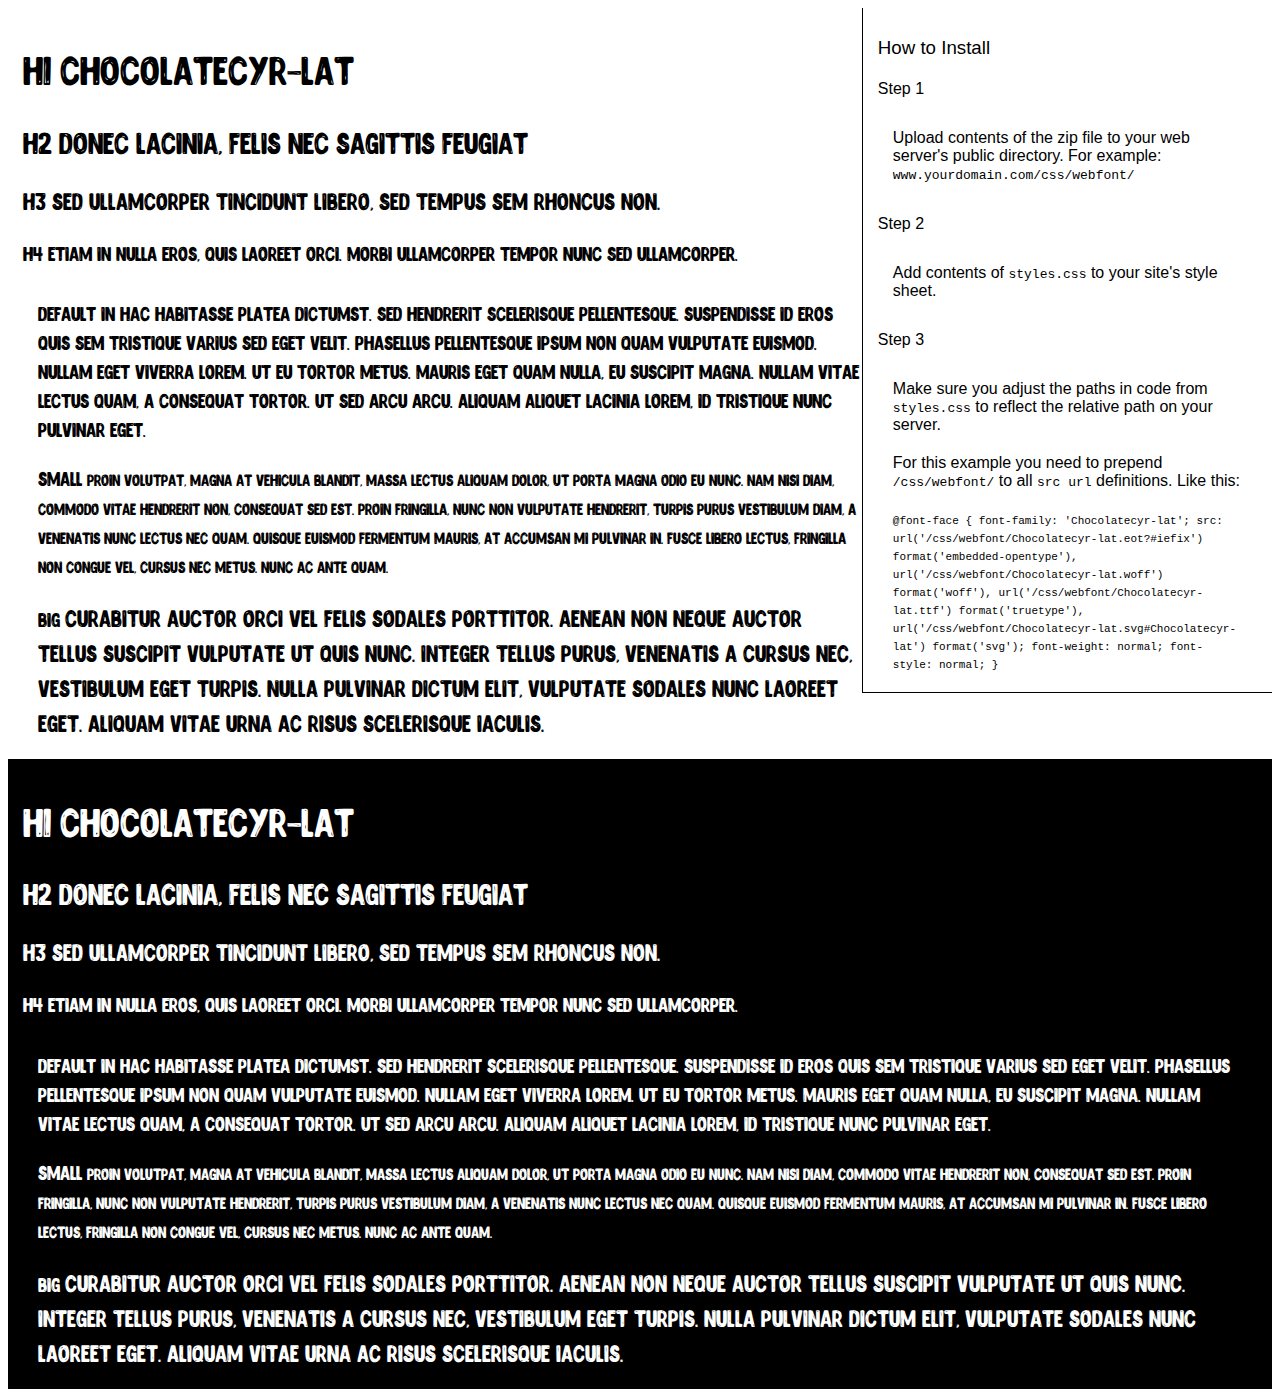
<file: fonts/Chocolate/preview.html>
<!DOCTYPE html>
<html>
<head>
<title>
Chocolatecyr-lat
 - Web font preview
</title>
<style type='text/css'>

@font-face {
  font-family: 'Chocolatecyr-lat';
  src: url('Chocolatecyr-lat.eot?#iefix') format('embedded-opentype'),  url('Chocolatecyr-lat.woff') format('woff'), url('Chocolatecyr-lat.ttf')  format('truetype'), url('Chocolatecyr-lat.svg#Chocolatecyr-lat') format('svg');
  font-weight: normal;
  font-style: normal;
}

body { font-family: 'Chocolatecyr-lat' !important; }
h1, h2, h3, h4 { font-weight: normal; }
.reg { color:black; background:white; }
.inverse { color:white; background:black; }
div { padding: 10px 15px; }
.right { background:white; width:30%; float: right; font-family: sans-serif; border: 1px solid black; border-width: 0 0 1px 1px;}
</style>
</head>
<body>
<div class='right'>
<h3>How to Install</h3>
<h4>Step 1</h4>
<div>
Upload contents of the zip file to your web server's public directory. For example:
<code>www.yourdomain.com/css/webfont/</code>
</div>
<h4>Step 2</h4>
<div>
Add contents of
<code>styles.css</code>
to your site's style sheet.
</div>
<h4>Step 3</h4>
<div>
Make sure you adjust the paths in code from
<code>styles.css</code>
to reflect the relative path on your server.
</div>
<div>
For this example you need to prepend
<code>/css/webfont/</code>
to all
<code>src url</code>
definitions. Like this:
</div>
<div>
<code style='font-size:11px;'>@font-face {
  font-family: 'Chocolatecyr-lat';
  src: url('/css/webfont/Chocolatecyr-lat.eot?#iefix') format('embedded-opentype'),  url('/css/webfont/Chocolatecyr-lat.woff') format('woff'), url('/css/webfont/Chocolatecyr-lat.ttf')  format('truetype'), url('/css/webfont/Chocolatecyr-lat.svg#Chocolatecyr-lat') format('svg');
  font-weight: normal;
  font-style: normal;
}</code>
</div>
</div>
<div class='reg'>
<h1>
H1
Chocolatecyr-lat
</h1>
<h2>
H2
Donec lacinia, felis nec sagittis feugiat
</h2>
<h3>
H3
Sed ullamcorper tincidunt libero, sed tempus sem rhoncus non.
</h3>
<h4>
H4
Etiam in nulla eros, quis laoreet orci. Morbi ullamcorper tempor nunc sed ullamcorper.
</h4>
<div>
DEFAULT
In hac habitasse platea dictumst. Sed hendrerit scelerisque pellentesque. Suspendisse id eros quis sem tristique varius sed eget velit. Phasellus pellentesque ipsum non quam vulputate euismod. Nullam eget viverra lorem. Ut eu tortor metus. Mauris eget quam nulla, eu suscipit magna. Nullam vitae lectus quam, a consequat tortor. Ut sed arcu arcu. Aliquam aliquet lacinia lorem, id tristique nunc pulvinar eget.
</div>
<div>
SMALL
<small>
Proin volutpat, magna at vehicula blandit, massa lectus aliquam dolor, ut porta magna odio eu nunc. Nam nisi diam, commodo vitae hendrerit non, consequat sed est. Proin fringilla, nunc non vulputate hendrerit, turpis purus vestibulum diam, a venenatis nunc lectus nec quam. Quisque euismod fermentum mauris, at accumsan mi pulvinar in. Fusce libero lectus, fringilla non congue vel, cursus nec metus. Nunc ac ante quam.
</small>
</div>
<div>
BIG
<big>
Curabitur auctor orci vel felis sodales porttitor. Aenean non neque auctor tellus suscipit vulputate ut quis nunc. Integer tellus purus, venenatis a cursus nec, vestibulum eget turpis. Nulla pulvinar dictum elit, vulputate sodales nunc laoreet eget. Aliquam vitae urna ac risus scelerisque iaculis.
</big>
</div>

</div>
<div class='inverse'>
<h1>
H1
Chocolatecyr-lat
</h1>
<h2>
H2
Donec lacinia, felis nec sagittis feugiat
</h2>
<h3>
H3
Sed ullamcorper tincidunt libero, sed tempus sem rhoncus non.
</h3>
<h4>
H4
Etiam in nulla eros, quis laoreet orci. Morbi ullamcorper tempor nunc sed ullamcorper.
</h4>
<div>
DEFAULT
In hac habitasse platea dictumst. Sed hendrerit scelerisque pellentesque. Suspendisse id eros quis sem tristique varius sed eget velit. Phasellus pellentesque ipsum non quam vulputate euismod. Nullam eget viverra lorem. Ut eu tortor metus. Mauris eget quam nulla, eu suscipit magna. Nullam vitae lectus quam, a consequat tortor. Ut sed arcu arcu. Aliquam aliquet lacinia lorem, id tristique nunc pulvinar eget.
</div>
<div>
SMALL
<small>
Proin volutpat, magna at vehicula blandit, massa lectus aliquam dolor, ut porta magna odio eu nunc. Nam nisi diam, commodo vitae hendrerit non, consequat sed est. Proin fringilla, nunc non vulputate hendrerit, turpis purus vestibulum diam, a venenatis nunc lectus nec quam. Quisque euismod fermentum mauris, at accumsan mi pulvinar in. Fusce libero lectus, fringilla non congue vel, cursus nec metus. Nunc ac ante quam.
</small>
</div>
<div>
BIG
<big>
Curabitur auctor orci vel felis sodales porttitor. Aenean non neque auctor tellus suscipit vulputate ut quis nunc. Integer tellus purus, venenatis a cursus nec, vestibulum eget turpis. Nulla pulvinar dictum elit, vulputate sodales nunc laoreet eget. Aliquam vitae urna ac risus scelerisque iaculis.
</big>
</div>

</div>
</body>
</html>
</file>
